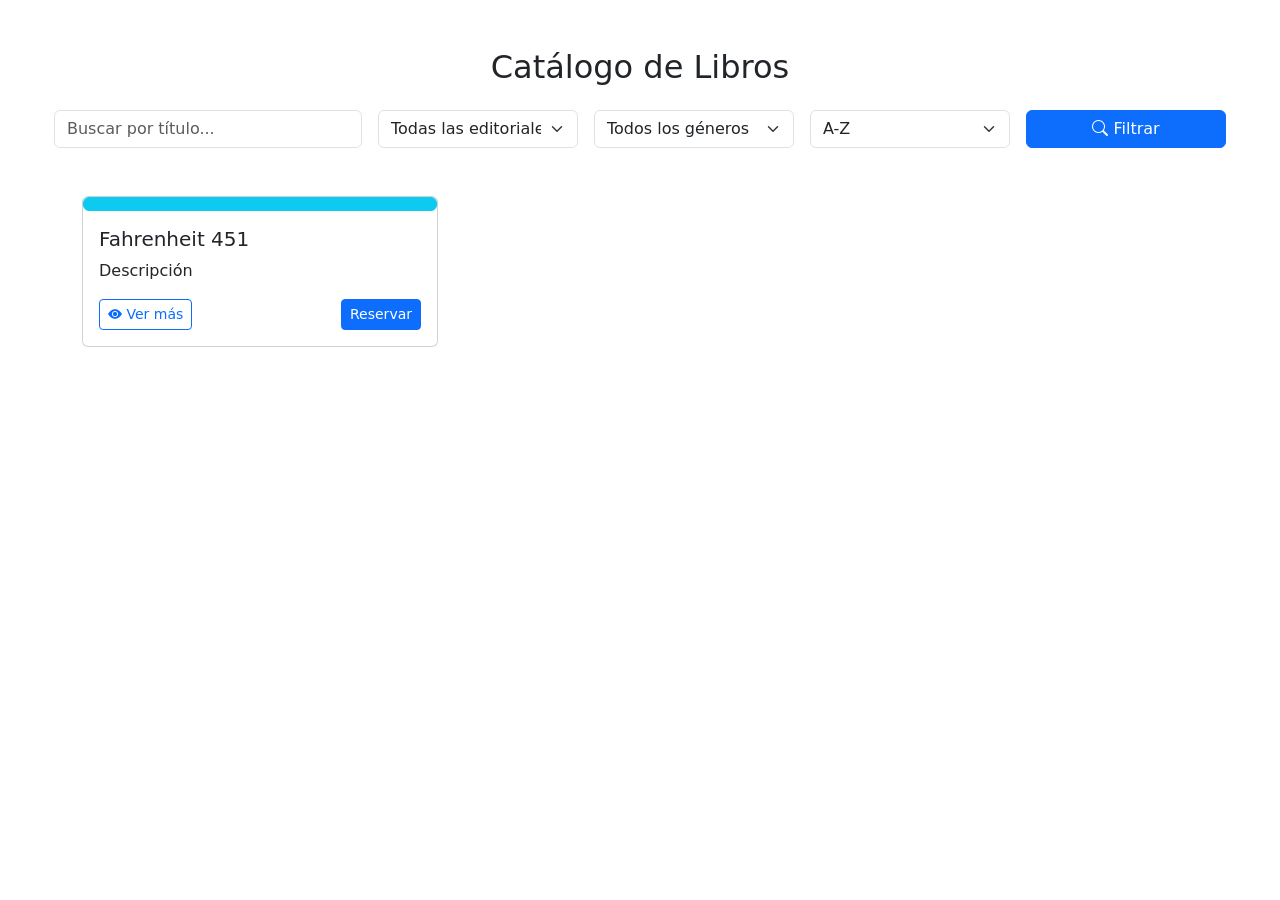
<file: Reserva-libros-back/src/main/resources/templates/catalogo.html>
<!DOCTYPE html>
<html xmlns:th="http://www.thymeleaf.org">

<head>
    <meta charset="UTF-8">
    <meta name="viewport" content="width=device-width, initial-scale=1.0">
    <title>Pagina Principal</title>
    <link href="https://cdn.jsdelivr.net/npm/bootstrap@5.3.5/dist/css/bootstrap.min.css" rel="stylesheet"
        integrity="sha384-SgOJa3DmI69IUzQ2PVdRZhwQ+dy64/BUtbMJw1MZ8t5HZApcHrRKUc4W0kG879m7" crossorigin="anonymous">
    <link href="https://cdn.jsdelivr.net/npm/bootstrap-icons@1.10.5/font/bootstrap-icons.css" rel="stylesheet">
    <link rel="stylesheet" th:href="@{/css/fragments.css}">
    <link rel="stylesheet" th:href="@{/css/catalogo.css}">
</head>

<body>
    <!-- Incluir el encabezado -->
    <div th:insert="~{fragments :: header}"></div>

    <div class="container mt-5 text-center">
        <h2 class="mb-4">Catálogo de Libros</h2>
    </div>

    <form class="row g-3 justify-content-center" method="get" th:action="@{/catalogo}">
        <div class="col-md-3">
            <input type="text" name="titulo" class="form-control" placeholder="Buscar por título..."
                th:value="${titulo}">
        </div>
        <div class="col-md-2">
            <select class="form-select" name="editorial">
                <option value="">Todas las editoriales</option>
                <option th:each="ed : ${editoriales}" th:value="${ed}" th:text="${ed}" th:selected="${ed == editorial}">
                </option>
            </select>
        </div>
        <div class="col-md-2">
            <select class="form-select" name="genero">
                <option value="">Todos los géneros</option>
                <option th:each="gen : ${generos}" th:value="${gen}" th:text="${gen}" th:selected="${gen == genero}">
                </option>
            </select>
        </div>
        <div class="col-md-2">
            <select class="form-select" name="orden">
                <option value="asc" th:selected="${orden == 'asc'}">A-Z</option>
                <option value="desc" th:selected="${orden == 'desc'}">Z-A</option>
            </select>
        </div>
        <div class="col-md-2">
            <button type="submit" class="btn btn-primary w-100"><i class="bi bi-search"></i> Filtrar</button>
        </div>
    </form>

    <div class="container my-5">
        <div class="row row-cols-1 row-cols-md-3 g-4">

            <!-- Libros -->
            <div class="col" th:each="libro, iterStat : ${libros}">
                <div class="card h-100">
                    <img th:src="${libro.imagenUrl}" class="card-img-top libro-img" th:alt="${libro.titulo}">
                    <span class="btn btn-info" th:text="${libro.genero}"></span>
                    <div class="card-body d-flex flex-column">
                        <h5 class="card-title" th:text="${libro.titulo}">Fahrenheit 451</h5>
                        <p class="card-text">
                            <span th:text="${libro.descripcion}">Descripción</span>
                        </p>
                        <div class="mt-auto d-flex justify-content-between">
                            <button class="btn btn-outline-primary btn-sm" data-bs-toggle="modal"
                                th:attr="data-bs-target='#modalLibro' + ${iterStat.index}"><i
                                    class="bi bi-eye-fill"></i> Ver más</button>
                            <a th:href="@{/detalle/{slug}(slug=${libro.slug})}" class="btn btn-primary btn-sm">
                                Reservar</a>
                        </div>
                    </div>
                </div>
            </div>

            <!-- Modales-->
            <div th:each="libro, iterStat : ${libros}">
                <div class="modal fade" th:id="'modalLibro' + ${iterStat.index}" tabindex="-1"
                    aria-labelledby="modalLabel6" aria-hidden="true">
                    <div class="modal-dialog modal-dialog-scrollable">
                        <div class="modal-content">
                            <div class="modal-header">
                                <h5 class="modal-title" id="modalLabel6" th:text="'Detalles de ' + ${libro.titulo}">
                                    Detalles de "Fahrenheit 451"</h5>
                                <button type="button" class="btn-close" data-bs-dismiss="modal"
                                    aria-label="Cerrar"></button>
                            </div>
                            <div class="modal-body">
                                <div class="row">
                                    <div class="col-md-6">
                                        <img th:src="${libro.imagenUrl}" class="card-img-top libro-img"
                                            th:alt="${libro.titulo}">
                                    </div>
                                    <div class="col-md-6">
                                        <h5 th:text="${libro.titulo}">Fahrenheit 451</h5>
                                        <p><strong>Autor:</strong> <span th:text="${libro.autor}">Autor</span></p>
                                        <p><strong>Editorial:</strong> <span
                                                th:text="${libro.editorial}">Editorial</span></p>
                                        <p><strong>Descripción:</strong></p>
                                        <p th:text="${libro.descripcion}">Una distopía en la que los libros están
                                            prohibidos y los "bomberos" se encargan
                                            de quemarlos. El protagonista, Montag, comienza a cuestionar esta realidad.
                                        </p>
                                    </div>
                                </div>
                            </div>
                            <div class="modal-footer">
                                <button type="button" class="btn btn-secondary" data-bs-dismiss="modal">Cerrar</button>
                                <a th:href="@{/detalle/{slug}(slug=${libro.slug})}" class="btn btn-primary btn-sm">
                                    Reservar</a>
                            </div>
                        </div>
                    </div>
                </div>
            </div>
        </div>
    </div>

    <!-- Incluir el pie de página -->
    <div th:insert="~{fragments :: footer}"></div>
    <script src="https://cdn.jsdelivr.net/npm/bootstrap@5.3.5/dist/js/bootstrap.bundle.min.js"
        integrity="sha384-k6d4wzSIapyDyv1kpU366/PK5hCdSbCRGRCMv+eplOQJWyd1fbcAu9OCUj5zNLiq"
        crossorigin="anonymous"></script>

</body>

</html>
</file>
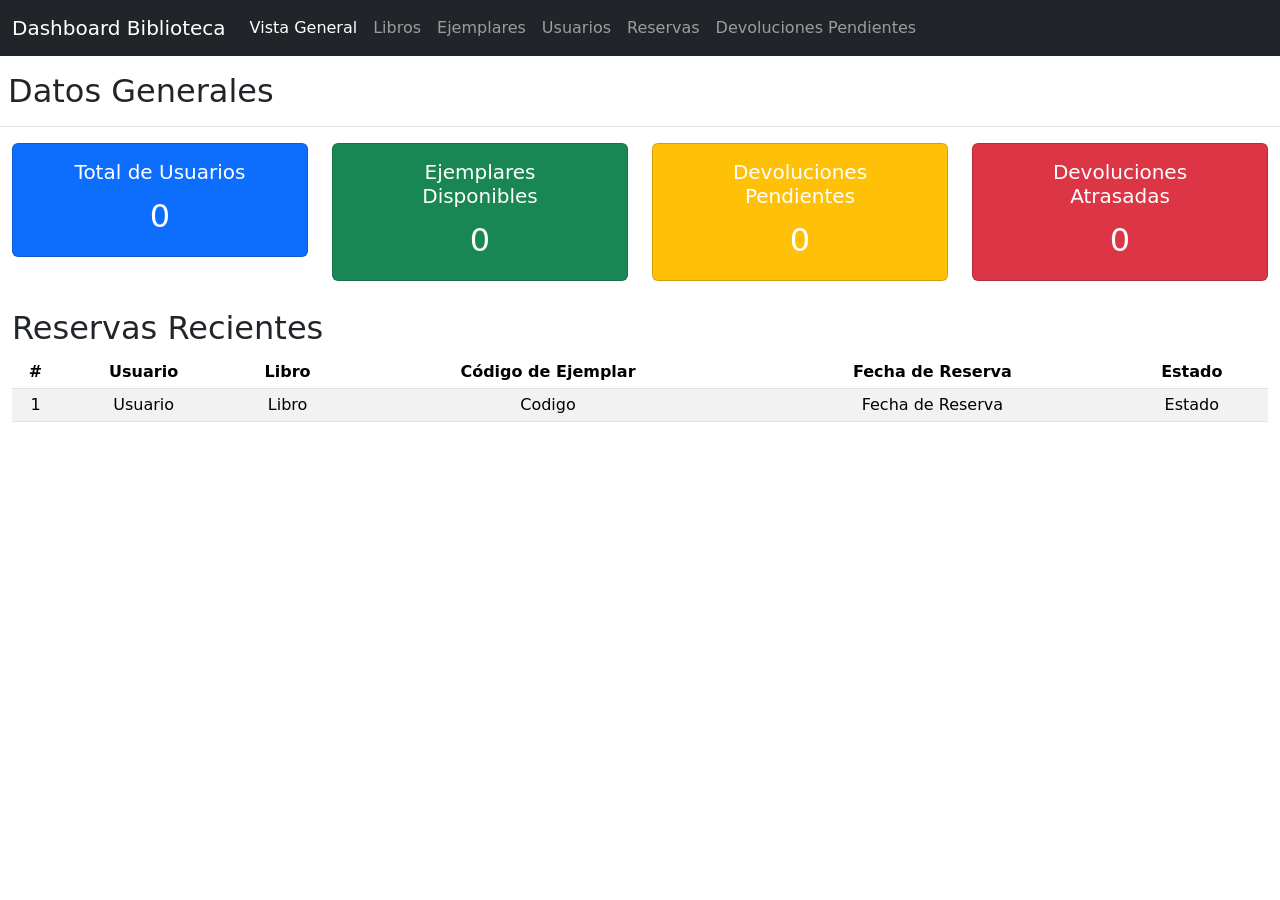
<file: Reserva-libros-back/src/main/resources/templates/dashboard.html>
<!doctype html>
<html lang="en" xmlns:th="http://www.thymeleaf.org">

<head>
    <meta charset="utf-8">
    <meta name="viewport" content="width=device-width, initial-scale=1">
    <title>Dashboard</title>
    <link href="https://cdn.jsdelivr.net/npm/bootstrap@5.3.5/dist/css/bootstrap.min.css" rel="stylesheet"
        integrity="sha384-SgOJa3DmI69IUzQ2PVdRZhwQ+dy64/BUtbMJw1MZ8t5HZApcHrRKUc4W0kG879m7" crossorigin="anonymous">
</head>

<body>
    <nav class="navbar navbar-expand-lg navbar-dark bg-dark mb-2">
        <div class="container-fluid">
            <a class="navbar-brand" th:href="@{/dashboard}">Dashboard Biblioteca</a>
            <button class="navbar-toggler" type="button" data-bs-toggle="collapse" data-bs-target="#navbarNav"
                aria-controls="navbarNav" aria-expanded="false" aria-label="Toggle navigation">
                <span class="navbar-toggler-icon"></span>
            </button>
            <div class="collapse navbar-collapse" id="navbarNav">
                <ul class="navbar-nav">
                    <li class="nav-item">
                        <a class="nav-link active" aria-current="page" th:href="@{/dashboard}">Vista General</a>
                    </li>
                    <li class="nav-item">
                        <a class="nav-link" th:href="@{/dashboard/libros}">Libros</a>
                    </li>
                    <li class="nav-item">
                        <a class="nav-link" th:href="@{/dashboard/ejemplares}">Ejemplares</a>
                    </li>
                    <li class="nav-item">
                        <a class="nav-link" th:href="@{/dashboard/usuarios}">Usuarios</a>
                    </li>
                    <li class="nav-item">
                        <a class="nav-link" th:href="@{/dashboard/reservas}">Reservas</a>
                    </li>
                    <li class="nav-item">
                        <a class="nav-link" th:href="@{/dashboard/pendientes}">Devoluciones Pendientes</a>
                    </li>
                </ul>
            </div>
        </div>
    </nav>
    <div class="container-fluid mt-1 mb-1">
        <div class="row">
            <div
                class="d-flex justify-content-between flex-wrap flex-md-nowrap align-items-center p-2 pb-2 mb-3 border-bottom">
                <h1 class="h2">Datos Generales</h1>
            </div>
            <div class="col-lg-3 col-md-6">
                <div class="card text-white bg-primary mb-4 d-flex justify-content-center align-items-center">
                    <div class="card-body w-75">
                        <h5 class="card-title text-center">Total de Usuarios</h5>
                        <p class="card-text fs-2 text-center"th:text="${usuarios.size()}">0</p>
                    </div>
                </div>
            </div>
            <div class="col-lg-3 col-md-6">
                <div class="card text-white bg-success mb-4 d-flex justify-content-center align-items-center">
                    <div class="card-body w-75">
                        <h5 class="card-title text-center">Ejemplares Disponibles</h5>
                        <p class="card-text fs-2 text-center" th:text="${ejemplaresDisponibles.size()}">0</p>
                    </div>
                </div>
            </div>
            <div class="col-lg-3 col-md-6">
                <div class="card text-white bg-warning mb-4 d-flex justify-content-center align-items-center">
                    <div class="card-body w-75">
                        <h5 class="card-title text-center">Devoluciones Pendientes</h5>
                        <p class="card-text fs-2 text-center" th:text="${reservasPendientes.size()}">0</p>
                    </div>
                </div>
            </div>
            <div class="col-lg-3 col-md-6">
                <div class="card text-white bg-danger mb-4 d-flex justify-content-center align-items-center">
                    <div class="card-body w-75">
                        <h5 class="card-title text-center">Devoluciones Atrasadas</h5>
                        <p class="card-text fs-2 text-center" th:text="${reservasRetrasadas.size()}">0</p>
                    </div>
                </div>
            </div>
        </div>
    </div>
    <div class="container-fluid mt-1 mb-1">
        <h2>Reservas Recientes</h2>
        <div class="table-responsive">
            <table class="table table-striped table-sm">
                <thead>
                    <tr>
                        <th class="text-center">#</th>
                        <th class="text-center">Usuario</th>
                        <th class="text-center">Libro</th>
                        <th class="text-center">Código de Ejemplar</th>
                        <th class="text-center">Fecha de Reserva</th>
                        <th class="text-center">Estado</th>
                    </tr>
                </thead>
                <tbody>
                    <tr th:each="reserva,iterStat : ${reservas}">
                        <td class="text-center" th:text="${iterStat.index+1}">1</td>
                        <td class="text-center" th:text="${reserva.user.username}">Usuario</td>
                        <td class="text-center" th:text="${reserva.ejemplar.libro.titulo}">Libro</td>
                        <td class="text-center" th:text="${reserva.ejemplar.codigoEjemplar}">Codigo</td>
                        <td class="text-center" th:text="${#temporals.format(reserva.fechaReserva, 'dd/MM/yyyy')}">Fecha de Reserva</td>
                        <td class="text-center" th:text="${reserva.estado}">Estado</td>
                    </tr>
                </tbody>
            </table>
        </div>
    </div>
    <script src="https://cdn.jsdelivr.net/npm/bootstrap@5.3.5/dist/js/bootstrap.bundle.min.js"
        integrity="sha384-k6d4wzSIapyDyv1kpU366/PK5hCdSbCRGRCMv+eplOQJWyd1fbcAu9OCUj5zNLiq"
        crossorigin="anonymous"></script>
</body>

</html>
</file>
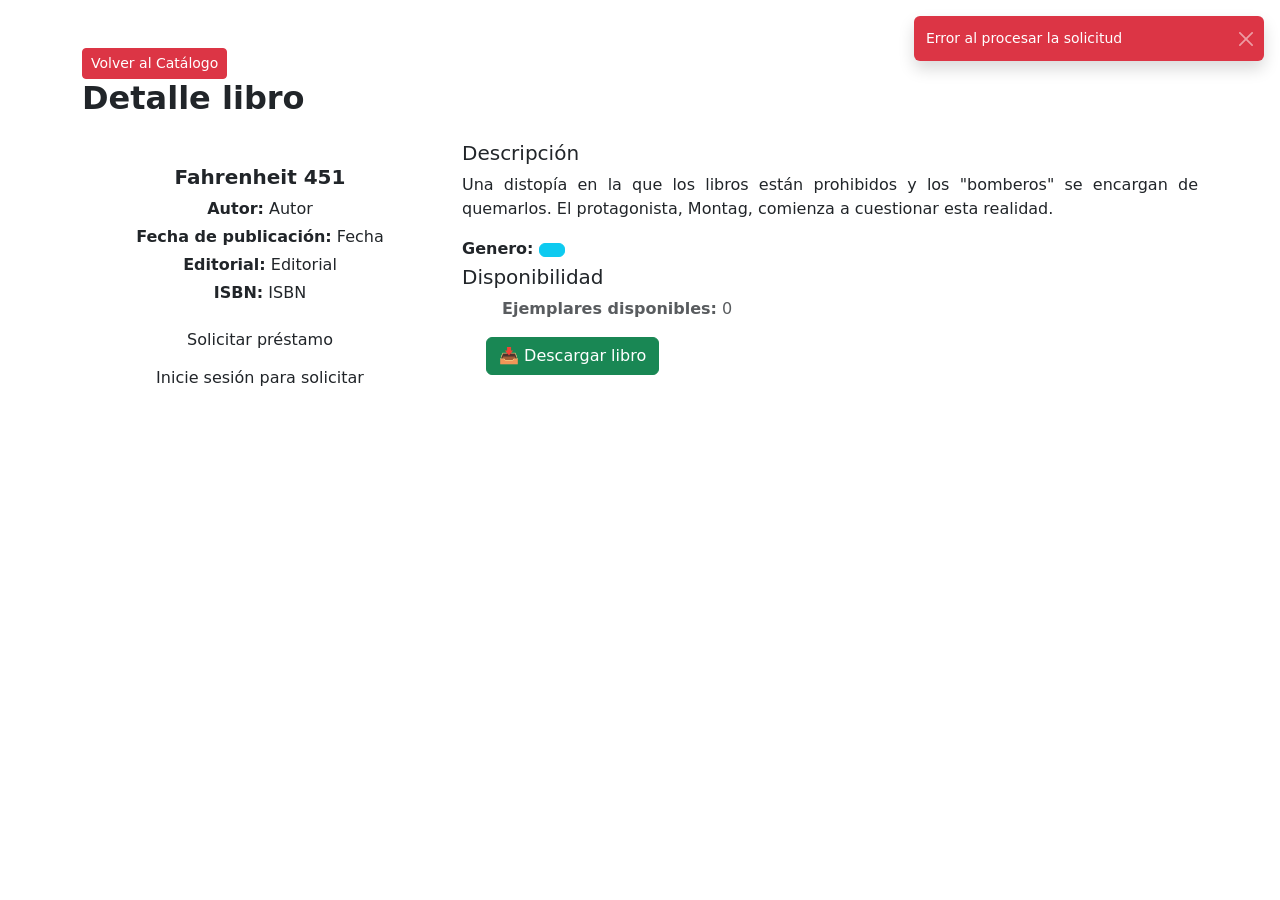
<file: Reserva-libros-back/src/main/resources/templates/detalle.html>
<!DOCTYPE html>
<html xmlns:th="http://www.thymeleaf.org">

<head>
  <meta charset="UTF-8">
  <meta name="viewport" content="width=device-width, initial-scale=1.0">
  <title>Detalle Libro</title>
  <link href="https://cdn.jsdelivr.net/npm/bootstrap@5.3.5/dist/css/bootstrap.min.css" rel="stylesheet"
    integrity="sha384-SgOJa3DmI69IUzQ2PVdRZhwQ+dy64/BUtbMJw1MZ8t5HZApcHrRKUc4W0kG879m7" crossorigin="anonymous">
  <link href="https://cdn.jsdelivr.net/npm/bootstrap-icons@1.10.5/font/bootstrap-icons.css" rel="stylesheet">
  <link rel="stylesheet" th:href="@{/css/fragments.css}">
  <link rel="stylesheet" th:href="@{/css/detalle.css}">
</head>

<body>
  <!-- Incluir el encabezado -->
  <div th:insert="~{fragments :: header}"></div>
  <!--Cuerpo-->

  <div class="container my-5">
    <a th:href=@{/catalogo} class="btn btn-danger btn-sm">
      Volver al Catálogo
    </a>
    <h2 class="mb-4 fw-bold">Detalle libro</h2>

    <div class="book-detail">
      <div class="row">
        <!-- Columna de imagen y datos -->
        <div class="col-md-4 text-center mb-4 mb-md-0">
          <img th:src="${libro.imagenUrl}" th:alt="${libro.titulo}" class="book-image mb-3">
          <h5 class="fw-bold" th:text="${libro.titulo}">Fahrenheit 451</h5>
          <p class="mb-1"><strong>Autor:</strong> <span th:text="${libro.autor}">Autor</span></p>
          <p class="mb-1"><strong>Fecha de publicación:</strong> <span th:text="${libro.fechaPublicacion}">Fecha</span>
          </p>
          <p class="mb-1"><strong>Editorial:</strong> <span th:text="${libro.editorial}">Editorial</span></p>
          <p class="mb-3"><strong>ISBN:</strong> <span th:text="${libro.isbn}">ISBN</span></p>
          <a th:href="@{/prestamo/{slug}(slug=${libro.slug})}" class="btn btn-purple w-100"
            sec:authorize="isAuthenticated()">Solicitar
            préstamo</a>
          <button type="button" class="btn btn-purple w-100" data-bs-toggle="modal" data-bs-target="#staticBackdrop"
            sec:authorize="isAnonymous()">
            Inicie sesión para solicitar
          </button>
          <!-- Modal de Inicio de Sesión -->
          <div class="modal fade" id="staticBackdrop" data-bs-backdrop="static" data-bs-keyboard="false" tabindex="-1"
            aria-labelledby="staticBackdropLabel" aria-hidden="true">
            <div class="modal-dialog">
              <div class="modal-content">
                <div class="modal-header">
                  <h1 class="modal-title fs-5" id="staticBackdropLabel">Iniciar sesión</h1>
                  <button type="button" class="btn-close" data-bs-dismiss="modal" aria-label="Cerrar"></button>
                </div>
                <div class="modal-body">
                  <!-- Alerta de error de login -->
                  <div th:if="${param.error}" class="alert alert-danger" role="alert">
                    Usuario o contraseña incorrectos.
                  </div>
                  <!-- Alerta de logout exitoso -->
                  <div th:if="${param.logout}" class="alert alert-success" role="alert">
                    Has cerrado sesión correctamente.
                  </div>
                  <!-- Formulario de login -->
                  <form th:action="@{/login}" method="post">
                    <div class="mb-3">
                      <label for="username" class="form-label">Correo electrónico</label>
                      <input type="email" class="form-control" id="username" name="username"
                        placeholder="usuario@correo.com" required>
                    </div>
                    <div class="mb-3">
                      <label for="password" class="form-label">Contraseña</label>
                      <input type="password" class="form-control" id="password" name="password"
                        placeholder="Ingrese su contraseña" required>
                    </div>
                    <div class="text-end">
                      <button type="submit" class="btn btn-primary">Ingresar</button>
                    </div>
                  </form>
                </div>
                <div class="modal-footer">
                  <a class="btn btn-secondary" th:href="@{/registrar}">Registrar</a>
                </div>
              </div>
            </div>
          </div>
        </div>

        <!-- Columna de descripción y disponibilidad -->
        <div class="col-md-8">
          <h5 class="section-title">Descripción</h5>
          <p th:text="${libro.descripcion}" style="text-align: justify;">
            Una distopía en la que los libros están prohibidos y los "bomberos" se encargan
            de quemarlos. El protagonista, Montag, comienza a cuestionar esta realidad.
          </p>
          <p class="mb-1"><strong>Genero:</strong> <span class="btn btn-info" th:text="${libro.genero}"></span></p>
          <h5 class="section-title">Disponibilidad</h5>
          <div class="form-check mb-2">
            <div class="text-muted ms-3">
              <strong>Ejemplares disponibles:</strong> <span th:text="${ejemplares.size()}">0</span>
            </div>
            <div class="mt-3">
              <a href="ruta-del-libro.pdf" class="btn btn-success" download>
                📥 Descargar libro
              </a>
            </div>
          </div>
        </div>
      </div>
    </div>
  </div>
  <div th:if="${toastError}" class="toast-container position-fixed top-0 end-0 p-3" style="z-index: 1050;">
    <div class="toast align-items-center text-bg-danger border-0 show" role="alert" aria-live="assertive"
      aria-atomic="true">
      <div class="d-flex">
        <div class="toast-body">
          <span th:text="${toastError}">Error al procesar la solicitud</span>
        </div>
        <button type="button" class="btn-close btn-close-white me-2 m-auto" data-bs-dismiss="toast"
          aria-label="Close"></button>
      </div>
    </div>
  </div>


  <!-- Incluir el pie de página -->
  <div th:insert="~{fragments :: footer}"></div>
  <script>
    window.addEventListener('DOMContentLoaded', () => {
      const toastEl = document.querySelector('.toast');
      if (toastEl) {
        const toast = new bootstrap.Toast(toastEl);
        toast.show();
      }
    });
  </script>

  <script src="https://cdn.jsdelivr.net/npm/bootstrap@5.3.5/dist/js/bootstrap.bundle.min.js"
    integrity="sha384-k6d4wzSIapyDyv1kpU366/PK5hCdSbCRGRCMv+eplOQJWyd1fbcAu9OCUj5zNLiq"
    crossorigin="anonymous"></script>
</body>

</html>
</file>
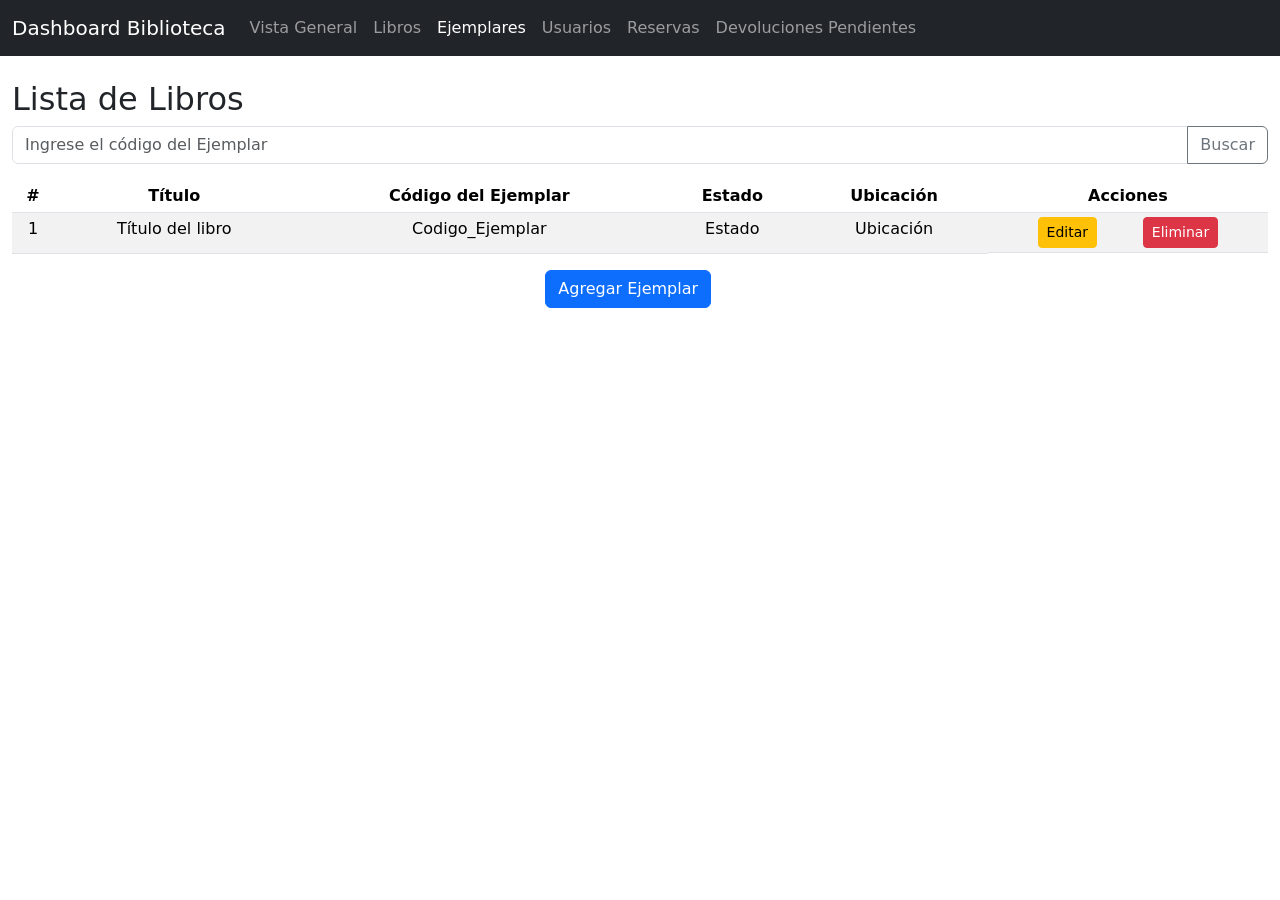
<file: Reserva-libros-back/src/main/resources/templates/ejemplares.html>
<!doctype html>
<html lang="en" xmlns:th="http://www.thymeleaf.org">

<head>
    <meta charset="utf-8">
    <meta name="viewport" content="width=device-width, initial-scale=1">
    <title>Dashboard Ejemplares</title>
    <link href="https://cdn.jsdelivr.net/npm/bootstrap@5.3.5/dist/css/bootstrap.min.css" rel="stylesheet"
        integrity="sha384-SgOJa3DmI69IUzQ2PVdRZhwQ+dy64/BUtbMJw1MZ8t5HZApcHrRKUc4W0kG879m7" crossorigin="anonymous">
</head>

<body>
    <nav class="navbar navbar-expand-lg navbar-dark bg-dark mb-2">
        <div class="container-fluid">
            <a class="navbar-brand" th:href="@{/dashboard}">Dashboard Biblioteca</a>
            <button class="navbar-toggler" type="button" data-bs-toggle="collapse" data-bs-target="#navbarNav"
                aria-controls="navbarNav" aria-expanded="false" aria-label="Toggle navigation">
                <span class="navbar-toggler-icon"></span>
            </button>
            <div class="collapse navbar-collapse" id="navbarNav">
                <ul class="navbar-nav">
                    <li class="nav-item">
                        <a class="nav-link" aria-current="page" th:href="@{/dashboard}">Vista General</a>
                    </li>
                    <li class="nav-item">
                        <a class="nav-link" th:href="@{/dashboard/libros}">Libros</a>
                    </li>
                    <li class="nav-item">
                        <a class="nav-link active" th:href="@{/dashboard/ejemplares}">Ejemplares</a>
                    </li>
                    <li class="nav-item">
                        <a class="nav-link" th:href="@{/dashboard/usuarios}">Usuarios</a>
                    </li>
                    <li class="nav-item">
                        <a class="nav-link" th:href="@{/dashboard/reservas}">Reservas</a>
                    </li>
                    <li class="nav-item">
                        <a class="nav-link" th:href="@{/dashboard/pendientes}">Devoluciones Pendientes</a>
                    </li>
                </ul>
            </div>
        </div>
    </nav>
    <div class="container-fluid">
        <div class="row mt-4">
            <h2>Lista de Libros</h2>
            <!-- Formulario de Búsqueda -->
            <form th:action="@{/}" method="GET" class="mb-3">
                <div class="input-group">
                    <input type="text" class="form-control" name="codigoEjemplar"
                        placeholder="Ingrese el código del Ejemplar">
                    <button class="btn btn-outline-secondary" type="submit">Buscar</button>
                </div>
            </form>

            <div class="table-responsive">
                <table class="table table-striped table-sm">
                    <thead>
                        <tr>
                            <th class="text-center">#</th>
                            <th class="text-center">Título</th>
                            <th class="text-center">Código del Ejemplar</th>
                            <th class="text-center">Estado</th>
                            <th class="text-center">Ubicación</th>
                            <th class="text-center">Acciones</th>
                        </tr>
                    </thead>
                    <tbody>
                        <tr th:each="ejemplar,iterStat : ${ejemplares}">
                            <td class="text-center" th:text="${iterStat.index+1}">1</td>
                            <td class="text-center" th:text="${ejemplar.libro.titulo}">Título del libro</td>
                            <td class="text-center" th:text="${ejemplar.codigoEjemplar}">Codigo_Ejemplar</td>
                            <td class="text-center" th:text="${ejemplar.estado}">Estado</td>
                            <td class="text-center" th:text="${ejemplar.ubicacion}">Ubicación</td>
                            <td class="d-flex justify-content-evenly">
                                <button class="btn btn-warning btn-sm" data-bs-toggle="modal"
                                    th:attr="data-bs-target='#modalEditar__' + ${ejemplar.id}">Editar</button>
                                <a th:href="@{/dashboard/ejemplares/eliminar/{id}(id=${ejemplar.id})}"
                                    class="btn btn-danger btn-sm"
                                    onclick="return confirm('¿Está seguro de que desea eliminar este ejemplar?');">Eliminar</a>
                            </td>
                        </tr>
                    </tbody>
                </table>
            </div>
        </div>
        <div class="row d-flex justify-content-center">
            <div class="col-2">
                <button type="button" class="btn btn-primary" data-bs-toggle="modal" data-bs-target="#agregarEjemplar">
                    Agregar Ejemplar
                </button>
            </div>
        </div>
    </div>
    <!--Modal Agregar-->
    <div class="modal fade" id="agregarEjemplar" tabindex="-1" aria-labelledby="exampleModalLabel" aria-hidden="true">
        <div class="modal-dialog">
            <div class="modal-content">
                <div class="modal-header">
                    <h1 class="modal-title fs-5" id="exampleModalLabel">Agregar Ejemplar</h1>
                    <button type="button" class="btn-close" data-bs-dismiss="modal" aria-label="Close"></button>
                </div>
                <div class="modal-body">
                    <div id="errorMessages" class="alert alert-danger d-none"></div>
                    <!-- Formulario para Agregar Ejemplar -->
                    <form th:action="@{/dashboard/ejemplares/guardar}" method="post" th:object="${ejemplar}"
                        id="formularioLibro">
                        <input type="hidden" th:if="${ejemplar.id}" th:field="*{id}">
                        <div class="row g-3">
                            <div class="col-12">
                                <label for="inputTitulo" class="form-label">Título del libro</label>
                                <select class="form-select" th:field="*{libro}" id="estado" required>
                                    <option th:each="libro : ${libros}" th:value="${libro.id}"
                                        th:text="${libro.titulo + ' - ' + libro.editorial}"></option>
                                </select>
                            </div>
                            <div class="col-md-6">
                                <label for="inputCodigo" class="form-label">Código del Ejemplar</label>
                                <input type="text" class="form-control" id="inputCodigo" placeholder="Código"
                                    th:field="*{codigoEjemplar}">
                            </div>
                            <div class="col-md-6">
                                <label for="inputUbicacion" class="form-label">Ubicación</label>
                                <input type="text" class="form-control" id="inputUbicacion" placeholder="ubicacion"
                                    th:field="*{ubicacion}">
                            </div>
                        </div>
                        <div class="modal-footer">
                            <button type="button" class="btn btn-secondary" data-bs-dismiss="modal">Cerrar</button>
                            <button type="submit" class="btn btn-primary">Guardar</button>
                        </div>
                    </form>
                </div>
            </div>
        </div>
    </div>
    <!-- Modal Editar -->
    <div th:each="ejemplar : ${ejemplares}" th:id="'modalEditar__' + ${ejemplar.id}" class="modal fade" tabindex="-1"
        aria-hidden="true">
        <div class="modal-dialog">
            <form th:action="@{/dashboard/ejemplares/editar}" method="post" class="modal-content">
                <div class="modal-header">
                    <h5 class="modal-title">Editar Ejemplar de "<span th:text="${ejemplar.libro.titulo}"></span>"</h5>
                </div>
                <div class="modal-body">
                    <input type="hidden" name="id" th:value="${ejemplar.id}">
                    <input type="hidden" name="libro.id" th:value="${ejemplar.libro.id}">

                    <div class="row g-3">
                        <div class="col-12">
                            <label for="inputCodigo" class="form-label">Código del Ejemplar</label>
                            <input type="text" class="form-control" id="inputCodigo" name="codigoEjemplar"
                                th:value="${ejemplar.codigoEjemplar}" required>
                        </div>
                        <div class="col-md-6">
                            <label for="inputEstado" class="form-label">Estado</label>
                            <select class="form-select" id="inputEstado" name="estado">
                                <option th:each="estado : ${estados}" th:value="${estado}"
                                    th:text="${estado}" th:selected="${estado} == ${ejemplar.estado}">
                                </option>
                            </select>
                        </div>
                        <div class="col-md-6">
                            <label for="inputUbicacion" class="form-label">Ubicación</label>
                            <input type="text" class="form-control" id="inputUbicacion" name="ubicacion"
                                th:value="${ejemplar.ubicacion}" required>
                        </div>
                    </div>
                </div>

                <div class="modal-footer">
                    <button type="submit" class="btn btn-primary">Actualizar</button>
                    <button type="button" class="btn btn-secondary" data-bs-dismiss="modal">Cancelar</button>
                </div>
            </form>

        </div>
    </div>


    <script src="https://cdn.jsdelivr.net/npm/bootstrap@5.3.5/dist/js/bootstrap.bundle.min.js"
        integrity="sha384-k6d4wzSIapyDyv1kpU366/PK5hCdSbCRGRCMv+eplOQJWyd1fbcAu9OCUj5zNLiq"
        crossorigin="anonymous"></script>
</body>

</html>
</file>
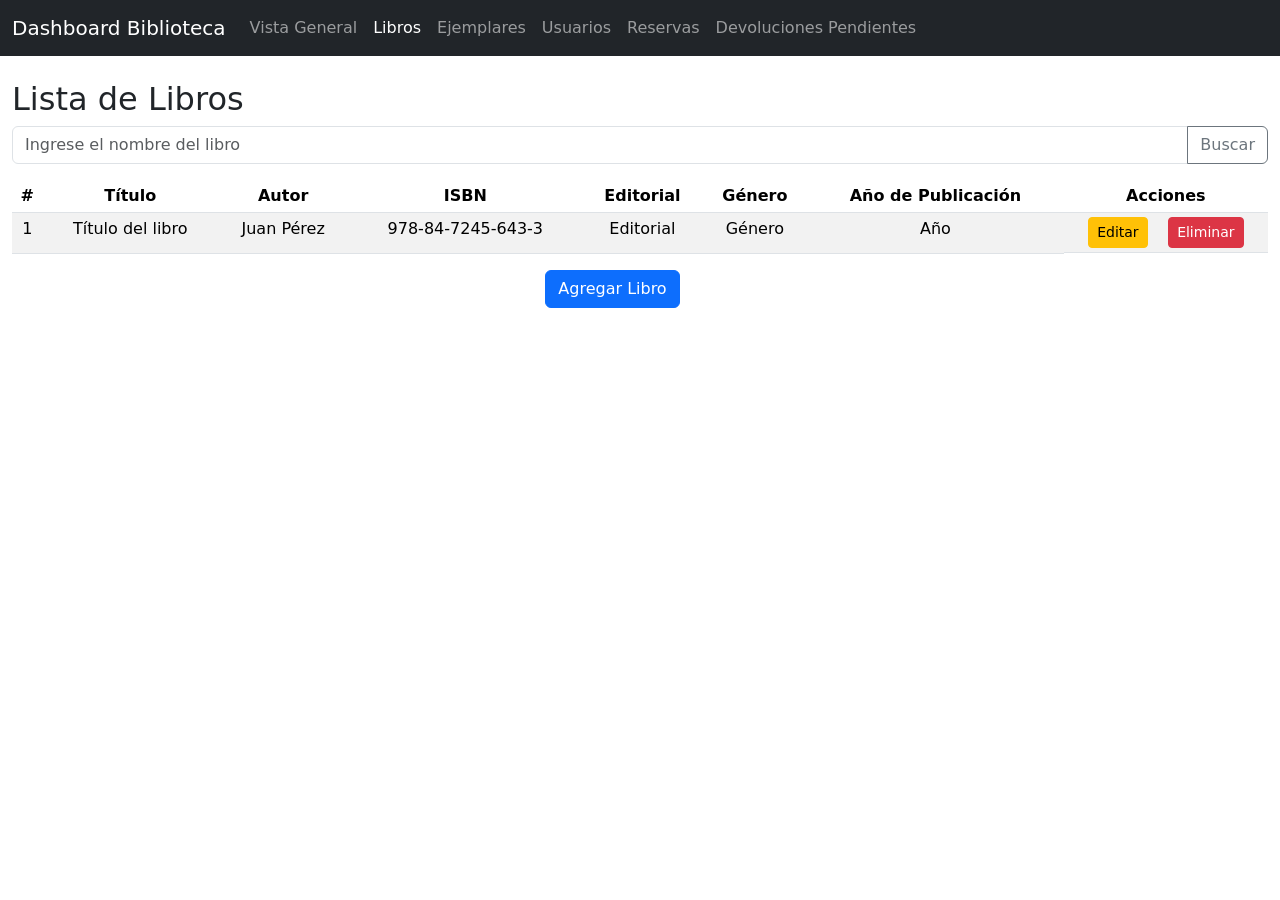
<file: Reserva-libros-back/src/main/resources/templates/libros.html>
<!doctype html>
<html lang="en" xmlns:th="http://www.thymeleaf.org">

<head>
    <meta charset="utf-8">
    <meta name="viewport" content="width=device-width, initial-scale=1">
    <title>Dashboard Libros</title>
    <link href="https://cdn.jsdelivr.net/npm/bootstrap@5.3.5/dist/css/bootstrap.min.css" rel="stylesheet"
        integrity="sha384-SgOJa3DmI69IUzQ2PVdRZhwQ+dy64/BUtbMJw1MZ8t5HZApcHrRKUc4W0kG879m7" crossorigin="anonymous">
</head>

<body>
    <nav class="navbar navbar-expand-lg navbar-dark bg-dark mb-2">
        <div class="container-fluid">
            <a class="navbar-brand" th:href="@{/dashboard}">Dashboard Biblioteca</a>
            <button class="navbar-toggler" type="button" data-bs-toggle="collapse" data-bs-target="#navbarNav"
                aria-controls="navbarNav" aria-expanded="false" aria-label="Toggle navigation">
                <span class="navbar-toggler-icon"></span>
            </button>
            <div class="collapse navbar-collapse" id="navbarNav">
                <ul class="navbar-nav">
                    <li class="nav-item">
                        <a class="nav-link" aria-current="page" th:href="@{/dashboard}">Vista General</a>
                    </li>
                    <li class="nav-item">
                        <a class="nav-link active" th:href="@{/dashboard/libros}">Libros</a>
                    </li>
                    <li class="nav-item">
                        <a class="nav-link" th:href="@{/dashboard/ejemplares}">Ejemplares</a>
                    </li>
                    <li class="nav-item">
                        <a class="nav-link" th:href="@{/dashboard/usuarios}">Usuarios</a>
                    </li>
                    <li class="nav-item">
                        <a class="nav-link" th:href="@{/dashboard/reservas}">Reservas</a>
                    </li>
                    <li class="nav-item">
                        <a class="nav-link" th:href="@{/dashboard/pendientes}">Devoluciones Pendientes</a>
                    </li>
                </ul>
            </div>
        </div>
    </nav>
    <div class="container-fluid">
        <div class="row mt-4">
            <h2>Lista de Libros</h2>
            <!-- Formulario de Búsqueda -->
            <form th:action="@{/}" method="GET" class="mb-3">
                <div class="input-group">
                    <input type="text" class="form-control" name="nombreLibro"
                        placeholder="Ingrese el nombre del libro">
                    <button class="btn btn-outline-secondary" type="submit">Buscar</button>
                </div>
            </form>

            <div class="table-responsive">
                <table class="table table-striped table-sm">
                    <thead>
                        <tr>
                            <th class="text-center">#</th>
                            <th class="text-center">Título</th>
                            <th class="text-center">Autor</th>
                            <th class="text-center">ISBN</th>
                            <th class="text-center">Editorial</th>
                            <th class="text-center">Género</th>
                            <th class="text-center">Año de Publicación</th>
                            <th class="text-center">Acciones</th>
                        </tr>
                    </thead>
                    <tbody>
                        <tr th:each="libro,iterStat : ${libros}">
                            <td class="text-center" th:text="${iterStat.index+1}">1</td>
                            <td class="text-center" th:text="${libro.titulo}">Título del libro</td>
                            <td class="text-center" th:text="${libro.autor}">Juan Pérez</td>
                            <td class="text-center" th:text="${libro.isbn}">978-84-7245-643-3</td>
                            <td class="text-center" th:text="${libro.editorial}">Editorial</td>
                            <td class="text-center" th:text="${libro.genero}">Género</td>
                            <td class="text-center" th:text="${libro.fechaPublicacion}">Año</td>
                            <td class="d-flex justify-content-evenly">
                                <button class="btn btn-warning btn-sm" data-bs-toggle="modal"
                                    th:attr="data-bs-target='#modalEditar__' + ${libro.id}">Editar</button>
                                <a th:href="@{/dashboard/libros/eliminar/{id}(id=${libro.id})}"
                                    class="btn btn-danger btn-sm"
                                    onclick="return confirm('¿Está seguro de que desea eliminar este libro?');">Eliminar</a>
                            </td>
                        </tr>
                    </tbody>
                </table>
            </div>
        </div>
        <div class="row d-flex justify-content-center">
            <div class="col-2">
                <button type="button" class="btn btn-primary" data-bs-toggle="modal" data-bs-target="#agregarLibro">
                    Agregar Libro
                </button>
            </div>
        </div>
    </div>
    <!--Modal Agregar-->
    <div class="modal fade" id="agregarLibro" tabindex="-1" aria-labelledby="exampleModalLabel" aria-hidden="true">
        <div class="modal-dialog">
            <div class="modal-content">
                <div class="modal-header">
                    <h1 class="modal-title fs-5" id="exampleModalLabel">Agregar Libro</h1>
                    <button type="button" class="btn-close" data-bs-dismiss="modal" aria-label="Close"></button>
                </div>
                <div class="modal-body">
                    <div id="errorMessages" class="alert alert-danger d-none"></div>
                    <!-- Formulario para Agregar Libro -->
                    <form th:action="@{/dashboard/libros/guardar}" method="post" th:object="${libro}"
                        id="formularioLibro">
                        <input type="hidden" th:if="${libro.id}" th:field="*{id}">
                        <div class="row g-3">
                            <div class="col-12">
                                <label for="inputTitulo" class="form-label">Título del libro</label>
                                <input type="text" class="form-control" id="inputTitulo" placeholder="Título"
                                    th:field="*{titulo}">
                            </div>
                            <div class="col-12">
                                <label for="inputAutor" class="form-label">Nombre del Autor</label>
                                <input type="text" class="form-control" id="inputAutor" placeholder="Autor"
                                    th:field="*{autor}">
                            </div>
                            <div class="col-md-6">
                                <label for="inputIsbn" class="form-label">Número de ISBN</label>
                                <input type="text" class="form-control" id="inputIsbn" placeholder="ISBN"
                                    th:field="*{isbn}">
                            </div>
                            <div class="col-md-6">
                                <label for="inputEditorial" class="form-label">Nombre de Editorial</label>
                                <input type="text" class="form-control" id="inputEditorial" placeholder="Editorial"
                                    th:field="*{editorial}">
                            </div>
                            <div class="col-md-6">
                                <label for="inputGenero" class="form-label">Género Literario</label>
                                <input type="text" class="form-control" id="inputGenero" placeholder="Género"
                                    th:field="*{genero}">
                            </div>
                            <div class="col-md-6">
                                <label for="inputFechaPublicacion" class="form-label">Fecha de
                                    Publicación</label>
                                <input type="date" class="form-control" id="inputFechaPublicacion" placeholder="Fecha"
                                    th:field="*{fechaPublicacion}">
                            </div>
                            <div class="col-12">
                                <label for="inputUrl" class="form-label">Url de la Portada</label>
                                <input type="text" class="form-control" placeholder="Link de la imagen de portada"
                                    id="inputUrl" th:field="*{imagenUrl}">
                            </div>
                            <div class="col-12">
                                <label for="inputDescripcion" class="form-label">Descripción / Sinopsis</label>
                                <textarea class="form-control" id="inputDescripcion" rows="4"
                                    placeholder="Breve descripción del libro" th:field="*{descripcion}"></textarea>
                            </div>
                        </div>
                        <div class="modal-footer">
                            <button type="button" class="btn btn-secondary" data-bs-dismiss="modal">Cerrar</button>
                            <button type="submit" class="btn btn-primary">Guardar</button>
                        </div>
                    </form>
                </div>
            </div>
        </div>
    </div>
    <!-- Modal Editar -->
    <div th:each="libro : ${libros}" th:id="'modalEditar__' + ${libro.id}" class="modal fade" tabindex="-1"
        aria-hidden="true">
        <div class="modal-dialog">
            <form th:action="@{/dashboard/libros/editar}" method="post" class="modal-content">
                <div class="modal-header">
                    <h5 class="modal-title">Editar Libro</h5>
                </div>
                <div class="modal-body">
                    <input type="hidden" name="id" th:value="${libro.id}">
                    <div class="row g-3">
                        <div class="col-12">
                            <label for="inputTitulo" class="form-label">Título del libro</label>
                            <input type="text" class="form-control" id="inputTitulo" name="titulo"
                                th:value="${libro.titulo}" required>
                        </div>
                        <div class="col-12">
                            <label for="inputAutor" class="form-label">Nombre del Autor</label>
                            <input type="text" class="form-control" id="inputAutor" name="autor"
                                th:value="${libro.autor}" required>
                        </div>
                        <div class="col-md-6">
                            <label for="inputIsbn" class="form-label">Número de ISBN</label>
                            <input type="text" class="form-control" id="inputIsbn" name="isbn" th:value="${libro.isbn}"
                                required>
                        </div>
                        <div class="col-md-6">
                            <label for="inputEditorial" class="form-label">Nombre de Editorial</label>
                            <input type="text" class="form-control" id="inputEditorial" name="editorial"
                                th:value="${libro.editorial}" required>
                        </div>
                        <div class="col-md-6">
                            <label for="inputGenero" class="form-label">Género Literario</label>
                            <input type="text" class="form-control" id="inputGenero" name="genero"
                                th:value="${libro.genero}" required>
                        </div>
                        <div class="col-md-6">
                            <label for="inputFechaPublicacion" class="form-label">Fecha de Publicación</label>
                            <input type="date" class="form-control" id="inputFechaPublicacion" name="fechaPublicacion"
                                th:value="${libro.fechaPublicacion}" required>
                        </div>
                        <div class="col-12">
                            <label for="inputUrl" class="form-label">Url de la Portada</label>
                            <input type="text" class="form-control" placeholder="Link de la imagen de portada" name="imagenUrl"
                                id="inputUrl" th:value="${libro.imagenUrl}">
                        </div>
                        <div class="col-12">
                            <label for="inputDescripcionEditar" class="form-label">Descripción / Sinopsis</label>
                            <textarea class="form-control" id="inputDescripcionEditar" name="descripcion" rows="4"
                                placeholder="Breve descripción del libro" th:text="${libro.descripcion}"></textarea>
                        </div>
                    </div>
                </div>
                <div class="modal-footer">
                    <button type="submit" class="btn btn-primary">Actualizar</button>
                    <button type="button" class="btn btn-secondary" data-bs-dismiss="modal">Cancelar</button>
                </div>
            </form>
        </div>
    </div>

    <script src="https://cdn.jsdelivr.net/npm/bootstrap@5.3.5/dist/js/bootstrap.bundle.min.js"
        integrity="sha384-k6d4wzSIapyDyv1kpU366/PK5hCdSbCRGRCMv+eplOQJWyd1fbcAu9OCUj5zNLiq"
        crossorigin="anonymous"></script>
</body>

</html>
</file>
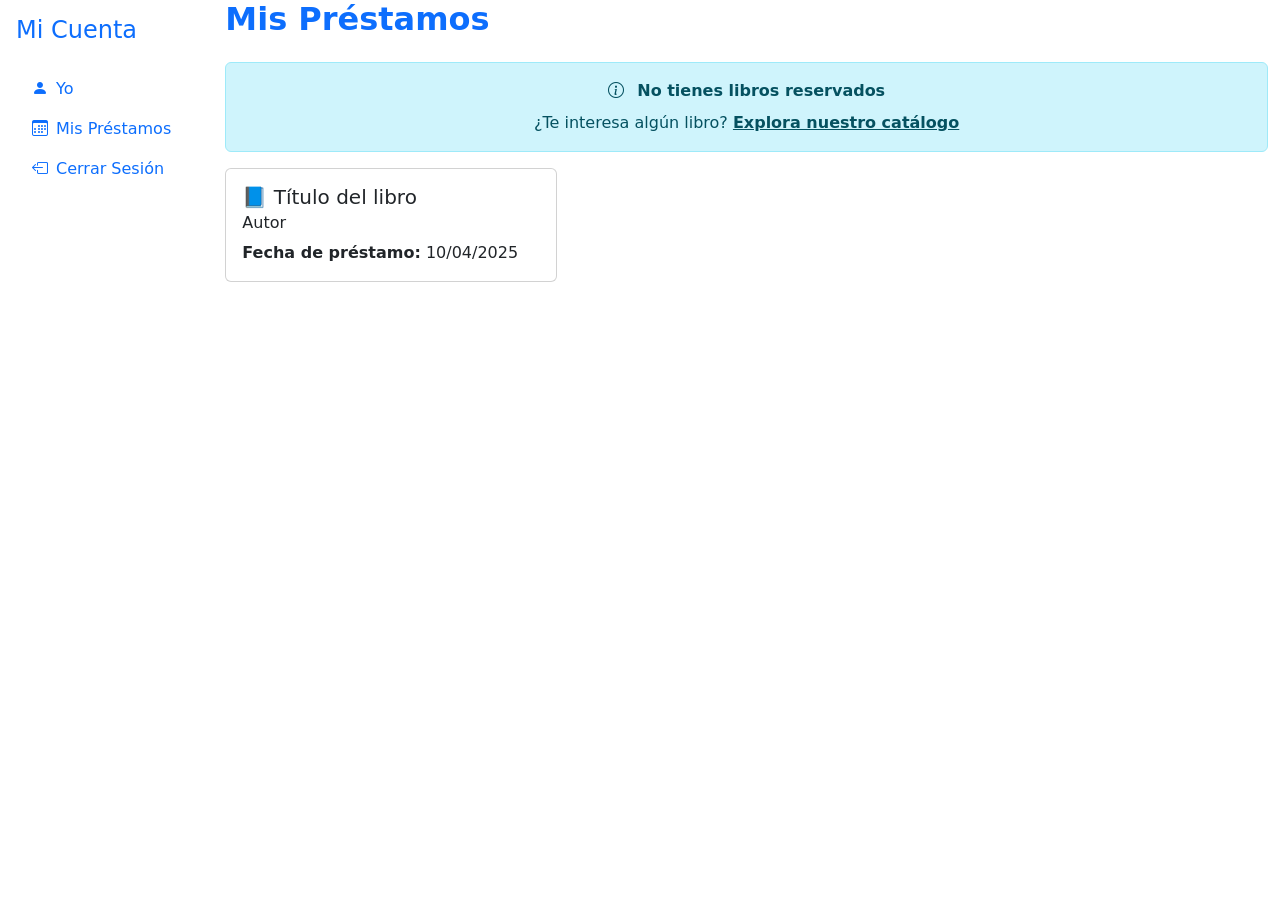
<file: Reserva-libros-back/src/main/resources/templates/MisReservas.html>
<!DOCTYPE html>
<html lang="es">

<head>
    <meta charset="UTF-8">
    <title>Mis Préstamos - Biblioteca</title>
    <meta name="viewport" content="width=device-width, initial-scale=1">
    <!-- Bootstrap & Icons -->
    <link href="https://cdn.jsdelivr.net/npm/bootstrap@5.3.0/dist/css/bootstrap.min.css" rel="stylesheet">
    <link href="https://cdn.jsdelivr.net/npm/bootstrap-icons@1.10.5/font/bootstrap-icons.css" rel="stylesheet">
    <link rel="stylesheet" th:href="@{/css/fragments.css}">
    <link rel="stylesheet" th:href="@{/css/misreservas.css}">
</head>

<body>
    <div th:insert="~{fragments :: header}"></div>


    <div class="container-fluid">
        <div class="row">
            <!-- Sidebar -->
            <div class="col-md-3 col-lg-2 p-3 sidebar">
                <h4 class="text-primary mb-4">Mi Cuenta</h4>
                <ul class="nav flex-column">
                    <li class="nav-item">
                        <a class="nav-link" th:href="@{/tucuenta}"><i class="bi bi-person-fill me-2"></i>Yo</a>
                    </li>
                    <li class="nav-item">
                        <a class="nav-link active" th:href="@{/misreservas}"><i class="bi bi-calendar3 me-2"></i>Mis
                            Préstamos</a>
                    </li>
                    <li class="nav-item">
                        <a class="nav-link" href="#"><i class="bi bi-box-arrow-left me-2"></i>Cerrar Sesión</a>
                    </li>
                </ul>
            </div>

            <!-- Sección de préstamos -->
            <div class="col-md-9 col-lg-10 content-section">
                <h2 class="text-primary fw-bold mb-4">Mis Préstamos</h2>

                <!-- Mostrar si NO hay reservas -->
                <div th:if="${#lists.isEmpty(reservas)}" class="alert alert-info text-center" role="alert">
                    <i class="bi bi-info-circle me-2"></i>
                    <strong>No tienes libros reservados</strong>
                    <p class="mb-0 mt-2">¿Te interesa algún libro? <a th:href="@{/catalogo}" class="alert-link">Explora
                            nuestro catálogo</a></p>
                </div>

                <!-- Mostrar si SÍ hay reservas -->
                <div class="row g-4" th:if="${!#lists.isEmpty(reservas)}">
                    <div class="col-md-6 col-lg-4" th:each="reserva : ${reservas}">
                        <div class="card h-100 p-3">
                            <h5 class="card-title">📘 <span th:text="${reserva.ejemplar.libro.titulo}">Título del
                                    libro</span></h5>
                            <h6 class="card-subtitle mb-2" th:text="${reserva.ejemplar.libro.autor}">Autor</h6>
                            <p class="card-text">
                                <strong>Fecha de préstamo:</strong>
                                <span th:text="${#temporals.format(reserva.fechaReserva, 'dd/MM/yyyy')}">10/04/2025</span>
                            </p>
                        </div>
                    </div>
                </div>

            </div>
        </div>
    </div>
    <div th:insert="~{fragments :: footer}"></div>

    <!-- Bootstrap JS -->
    <script src="https://cdn.jsdelivr.net/npm/bootstrap@5.3.0/dist/js/bootstrap.bundle.min.js"></script>
</body>

</html>
</file>
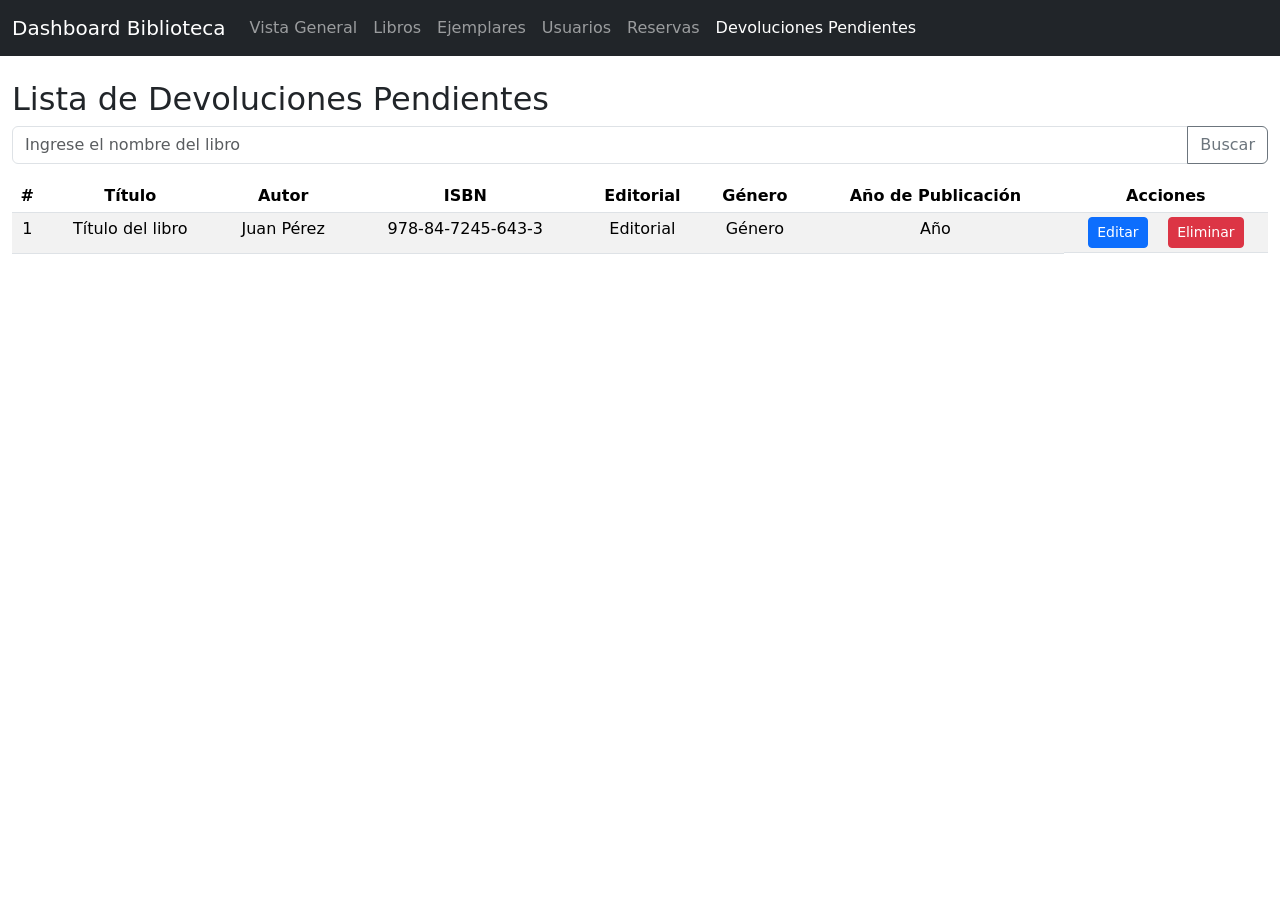
<file: Reserva-libros-back/src/main/resources/templates/pendientes.html>
<!doctype html>
<html lang="en" xmlns:th="http://www.thymeleaf.org">

<head>
    <meta charset="utf-8">
    <meta name="viewport" content="width=device-width, initial-scale=1">
    <title>Dashboard Devoluciones</title>
    <link href="https://cdn.jsdelivr.net/npm/bootstrap@5.3.5/dist/css/bootstrap.min.css" rel="stylesheet"
        integrity="sha384-SgOJa3DmI69IUzQ2PVdRZhwQ+dy64/BUtbMJw1MZ8t5HZApcHrRKUc4W0kG879m7" crossorigin="anonymous">
</head>

<body>
    <nav class="navbar navbar-expand-lg navbar-dark bg-dark mb-2">
        <div class="container-fluid">
            <a class="navbar-brand" th:href="@{/dashboard}">Dashboard Biblioteca</a>
            <button class="navbar-toggler" type="button" data-bs-toggle="collapse" data-bs-target="#navbarNav"
                aria-controls="navbarNav" aria-expanded="false" aria-label="Toggle navigation">
                <span class="navbar-toggler-icon"></span>
            </button>
            <div class="collapse navbar-collapse" id="navbarNav">
                <ul class="navbar-nav">
                    <li class="nav-item">
                        <a class="nav-link" aria-current="page" th:href="@{/dashboard}">Vista General</a>
                    </li>
                    <li class="nav-item">
                        <a class="nav-link" th:href="@{/dashboard/libros}">Libros</a>
                    </li>
                    <li class="nav-item">
                        <a class="nav-link" th:href="@{/dashboard/ejemplares}">Ejemplares</a>
                    </li>
                    <li class="nav-item">
                        <a class="nav-link" th:href="@{/dashboard/usuarios}">Usuarios</a>
                    </li>
                    <li class="nav-item">
                        <a class="nav-link" th:href="@{/dashboard/reservas}">Reservas</a>
                    </li>
                    <li class="nav-item">
                        <a class="nav-link active" th:href="@{/dashboard/pendientes}">Devoluciones Pendientes</a>
                    </li>
                </ul>
            </div>
        </div>
    </nav>
    <div class="container-fluid">
        <div class="row mt-4">
            <h2>Lista de Devoluciones Pendientes</h2>
            <!-- Formulario de Búsqueda -->
            <form th:action="@{/}" method="GET" class="mb-3">
                <div class="input-group">
                    <input type="text" class="form-control" name="nombreLibro"
                        placeholder="Ingrese el nombre del libro">
                    <button class="btn btn-outline-secondary" type="submit">Buscar</button>
                </div>
            </form>

            <div class="table-responsive">
                <table class="table table-striped table-sm">
                    <thead>
                        <tr>
                            <th class="text-center">#</th>
                            <th class="text-center">Título</th>
                            <th class="text-center">Autor</th>
                            <th class="text-center">ISBN</th>
                            <th class="text-center">Editorial</th>
                            <th class="text-center">Género</th>
                            <th class="text-center">Año de Publicación</th>
                            <th class="text-center">Acciones</th>
                        </tr>
                    </thead>
                    <tbody>
                        <tr>
                            <td class="text-center">1</td>
                            <td class="text-center">Título del libro</td>
                            <td class="text-center">Juan Pérez</td>
                            <td class="text-center">978-84-7245-643-3</td>
                            <td class="text-center">Editorial</td>
                            <td class="text-center">Género</td>
                            <td class="text-center">Año</td>
                            <td class="d-flex justify-content-evenly">
                                <a class="btn btn-primary btn-sm">Editar</a>
                                <a class="btn btn-danger btn-sm"
                                    onclick="return confirm('¿Está seguro de que desea eliminar este libro?');">Eliminar</a>
                            </td>
                        </tr>
                    </tbody>
                </table>
            </div>
        </div>
    </div>

    <script src="https://cdn.jsdelivr.net/npm/bootstrap@5.3.5/dist/js/bootstrap.bundle.min.js"
        integrity="sha384-k6d4wzSIapyDyv1kpU366/PK5hCdSbCRGRCMv+eplOQJWyd1fbcAu9OCUj5zNLiq"
        crossorigin="anonymous"></script>
</body>

</html>
</file>
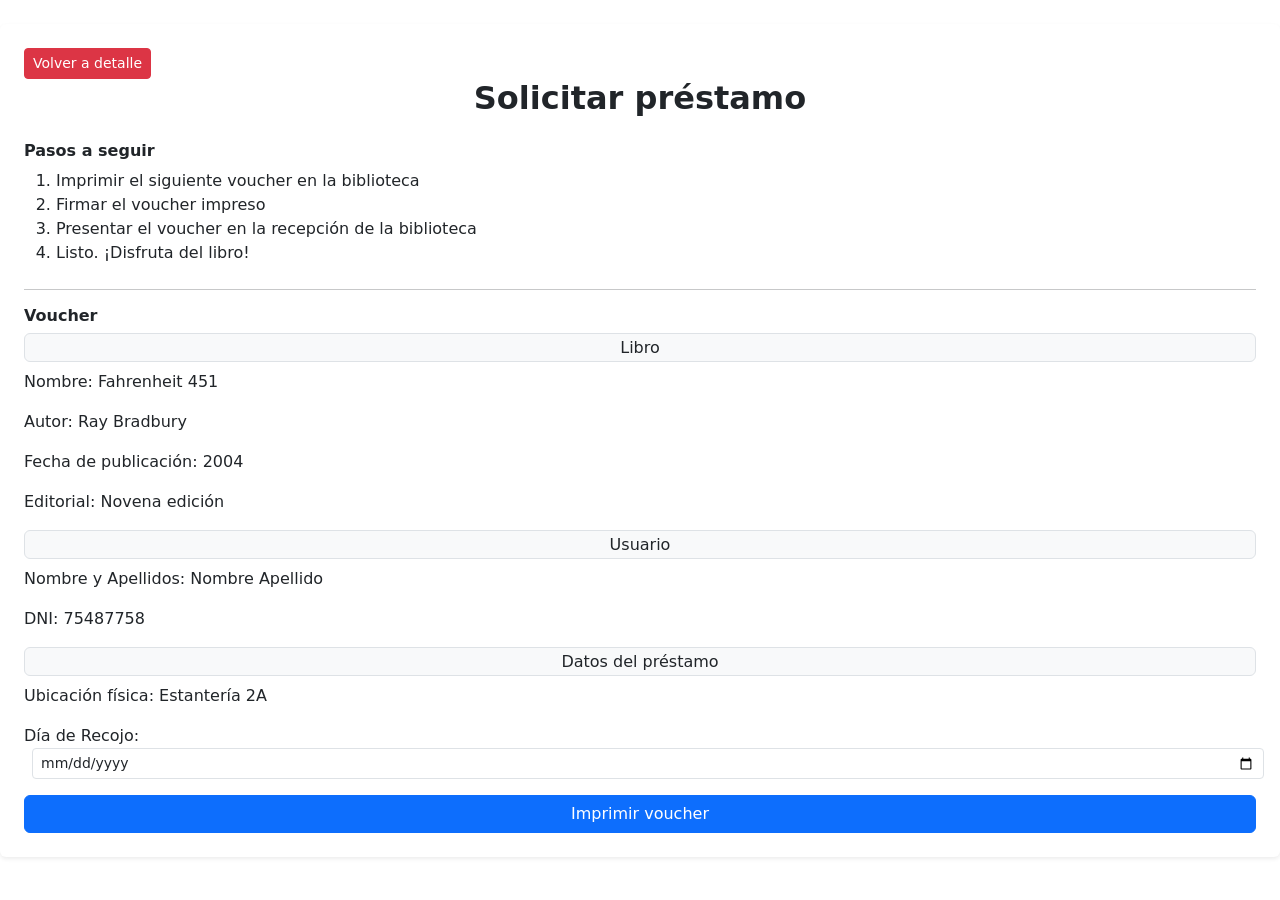
<file: Reserva-libros-back/src/main/resources/templates/prestamo.html>
<!DOCTYPE html>
<html xmlns:th="http://www.thymeleaf.org">

<head>
    <meta charset="UTF-8">
    <meta name="viewport" content="width=device-width, initial-scale=1.0">
    <title>Pagina Principal</title>
    <link href="https://cdn.jsdelivr.net/npm/bootstrap@5.3.5/dist/css/bootstrap.min.css" rel="stylesheet"
        integrity="sha384-SgOJa3DmI69IUzQ2PVdRZhwQ+dy64/BUtbMJw1MZ8t5HZApcHrRKUc4W0kG879m7" crossorigin="anonymous">
    <link href="https://cdn.jsdelivr.net/npm/bootstrap-icons@1.10.5/font/bootstrap-icons.css" rel="stylesheet">
    <link rel="stylesheet" th:href="@{/css/fragments.css}">
    <link rel="stylesheet" th:href="@{/css/prestamo.css}">
</head>

<body>
    <!-- Incluir el encabezado -->
    <div th:insert="~{fragments :: header}"></div>

    <div class="voucher-container mx-auto bg-white p-4 rounded shadow-sm mt-4">
        <a th:href="@{/detalle/{slug}(slug=${libro.slug})}" class="btn btn-danger btn-sm">Volver a detalle</a>

        <h2 class="mb-4 fw-bold text-center">Solicitar préstamo</h2>

        <h6 class="fw-bold">Pasos a seguir</h6>
        <ol class="mb-4">
            <li>Imprimir el siguiente voucher en la biblioteca</li>
            <li>Firmar el voucher impreso</li>
            <li>Presentar el voucher en la recepción de la biblioteca</li>
            <li>Listo. ¡Disfruta del libro!</li>
        </ol>

        <hr>

        <h6 class="fw-bold">Voucher</h6>

        <div class="mb-3 info-block">
            <h6 class="bg-light text-dark text-center py-1 border rounded">Libro</h6>
            <p>Nombre: <span th:text="${libro.titulo}">Fahrenheit 451</span></p>
            <p>Autor: <span th:text="${libro.autor}">Ray Bradbury</span></p>
            <p>Fecha de publicación: <span th:text="${libro.fechaPublicacion}">2004</span></p>
            <p>Editorial: <span th:text="${libro.editorial}">Novena edición</span></p>
        </div>

        <div class="mb-3 info-block">
            <h6 class="bg-light text-dark text-center py-1 border rounded">Usuario</h6>
            <p>Nombre y Apellidos: <span th:text="${usuario.nombres + ' ' + usuario.apellidos}">Nombre Apellido</span>
            </p>
            <p>DNI: <span th:text="${usuario.dni}">75487758</span></p>
        </div>

        <form th:action="@{/dashboard/reservas/guardar}" method="post" th:object="${reserva}">
            <input type="hidden" th:if="${reserva.id}" th:field="*{id}">
            <input type="hidden" name="usuarioId" th:value="${usuario.id}" />
            <input type="hidden" name="ejemplarId" th:value="${ejemplar.id}" />
            <div class="mb-3 info-block">
                <h6 class="bg-light text-dark text-center py-1 border rounded">Datos del préstamo</h6>
                <p>Ubicación física: <span>Estantería <span th:text="${ejemplar.ubicacion}">2A</span></span></p>
                <p>
                    Día de Recojo:
                    <input type="date" name="fechaRecojo" class="form-control form-control-sm ms-2" required>
                </p>
            </div>

            <div class="text-center">
                <button type="submit" class="btn btn-primary w-100">Imprimir voucher</button>
            </div>
        </form>
    </div>

    <!-- Incluir el pie de página -->
    <div th:insert="~{fragments :: footer}"></div>
    <script src="https://cdn.jsdelivr.net/npm/bootstrap@5.3.5/dist/js/bootstrap.bundle.min.js"
        integrity="sha384-k6d4wzSIapyDyv1kpU366/PK5hCdSbCRGRCMv+eplOQJWyd1fbcAu9OCUj5zNLiq"
        crossorigin="anonymous"></script>
</body>

</html>
</file>
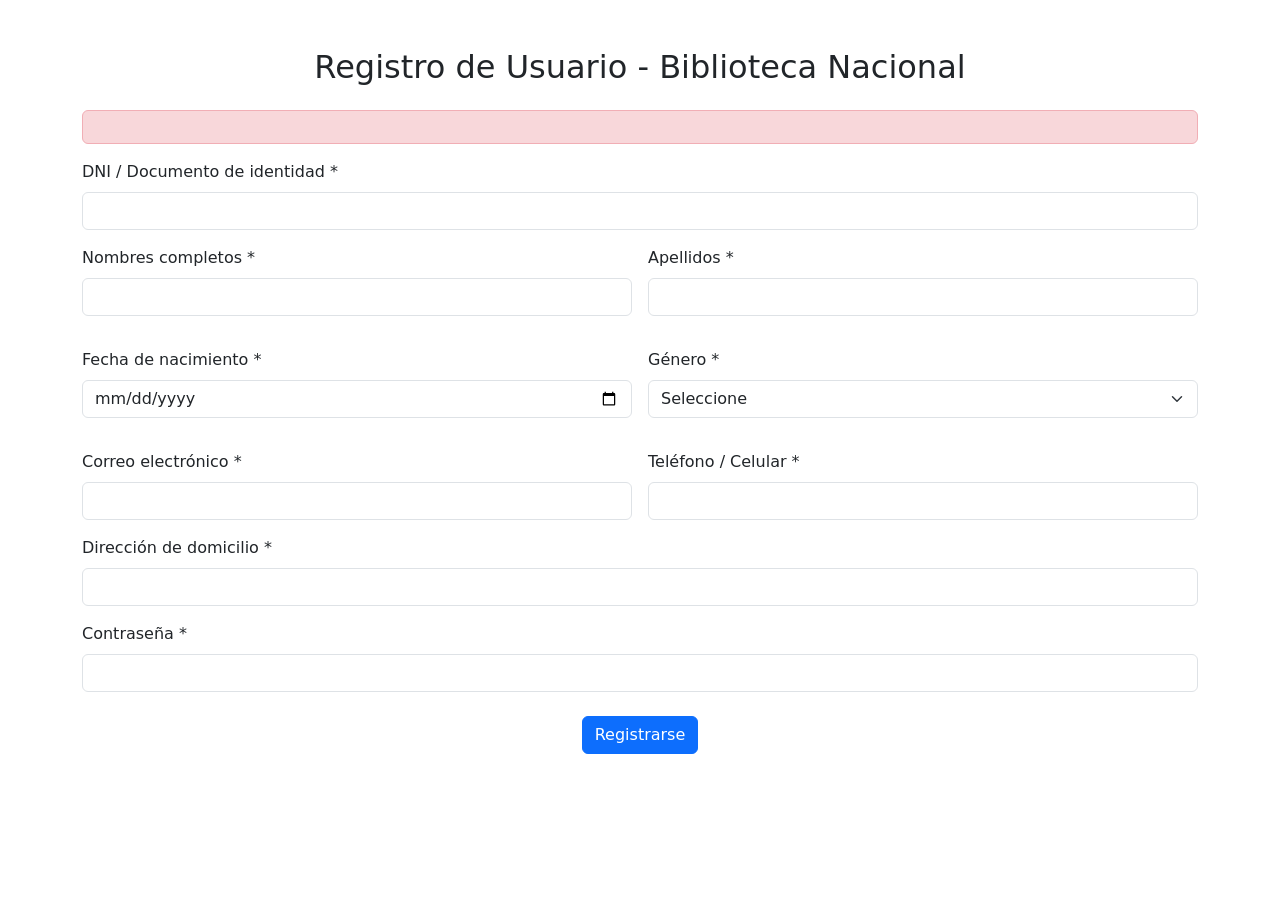
<file: Reserva-libros-back/src/main/resources/templates/registrar.html>
<!DOCTYPE html>
<html xmlns:th="http://www.thymeleaf.org">

<head>
    <meta charset="UTF-8" />
    <meta name="viewport" content="width=device-width, initial-scale=1" />
    <title>Registro de Usuario - Biblioteca Nacional</title>
    <link href="https://cdn.jsdelivr.net/npm/bootstrap@5.3.5/dist/css/bootstrap.min.css" rel="stylesheet"
        integrity="sha384-SgOJa3DmI69IUzQ2PVdRZhwQ+dy64/BUtbMJw1MZ8t5HZApcHrRKUc4W0kG879m7" crossorigin="anonymous" />
    <link href="https://cdn.jsdelivr.net/npm/bootstrap-icons@1.10.5/font/bootstrap-icons.css" rel="stylesheet" />
    <link rel="stylesheet" th:href="@{/css/fragments.css}" />
    <link rel="stylesheet" th:href="@{/css/registro.css}" />
</head>

<body>
    <!-- Encabezado -->
    <div th:insert="~{fragments :: header}"></div>

    <div class="form-container container mt-5">
        <h2 class="mb-4 text-center">Registro de Usuario - Biblioteca Nacional</h2>

        <!-- Mostrar error si existe -->
        <div th:if="${error}" class="alert alert-danger" th:text="${error}"></div>

        <form th:action="@{/registrar}" th:object="${usuario}" method="post" novalidate>
            <!-- DNI -->
            <div class="mb-3">
                <label for="dni" class="form-label">DNI / Documento de identidad *</label>
                <input type="text" id="dni" class="form-control" th:field="*{dni}" required />
            </div>

            <!-- Nombres y Apellidos -->
            <div class="row g-3">
                <div class="col-md-6">
                    <label for="nombres" class="form-label">Nombres completos *</label>
                    <input type="text" id="nombres" class="form-control" th:field="*{nombres}" required />
                </div>
                <div class="col-md-6">
                    <label for="apellidos" class="form-label">Apellidos *</label>
                    <input type="text" id="apellidos" class="form-control" th:field="*{apellidos}" required />
                </div>
            </div>

            <!-- Fecha de nacimiento y Género -->
            <div class="row g-3 mt-3">
                <div class="col-md-6">
                    <label for="fechaNacimiento" class="form-label">Fecha de nacimiento *</label>
                    <input type="date" id="fechaNacimiento" class="form-control" th:field="*{fechaNacimiento}"
                        required />
                </div>
                <div class="col-md-6">
                    <label for="genero" class="form-label">Género *</label>
                    <select id="genero" class="form-select" th:field="*{genero}" required>
                        <option value="">Seleccione</option>
                        <option value="masculino">Masculino</option>
                        <option value="femenino">Femenino</option>
                        <option value="otro">Otro</option>
                    </select>
                </div>
            </div>

            <!-- Correo (username) y Teléfono -->
            <div class="row g-3 mt-3">
                <div class="col-md-6">
                    <label for="username" class="form-label">Correo electrónico *</label>
                    <input type="email" id="username" class="form-control" th:field="*{username}" required />
                </div>
                <div class="col-md-6">
                    <label for="telefono" class="form-label">Teléfono / Celular *</label>
                    <input type="tel" id="telefono" class="form-control" th:field="*{telefono}" required />
                </div>
            </div>

            <!-- Dirección -->
            <div class="mb-3 mt-3">
                <label for="direccion" class="form-label">Dirección de domicilio *</label>
                <input type="text" id="direccion" class="form-control" th:field="*{direccion}" required />
            </div>

            <!-- Contraseña -->
            <div class="mb-3 mt-3">
                <label for="password" class="form-label">Contraseña *</label>
                <input type="password" id="password" class="form-control" th:field="*{password}" required />
            </div>

            <!-- Botón de registro -->
            <div class="text-center mt-4">
                <button type="submit" class="btn btn-primary">Registrarse</button>
            </div>
        </form>
    </div>

    <!-- Pie de página -->
    <div th:insert="~{fragments :: footer}"></div>

    <script src="https://cdn.jsdelivr.net/npm/bootstrap@5.3.5/dist/js/bootstrap.bundle.min.js"
        integrity="sha384-k6d4wzSIapyDyv1kpU366/PK5hCdSbCRGRCMv+eplOQJWyd1fbcAu9OCUj5zNLiq"
        crossorigin="anonymous"></script>
</body>

</html>
</file>
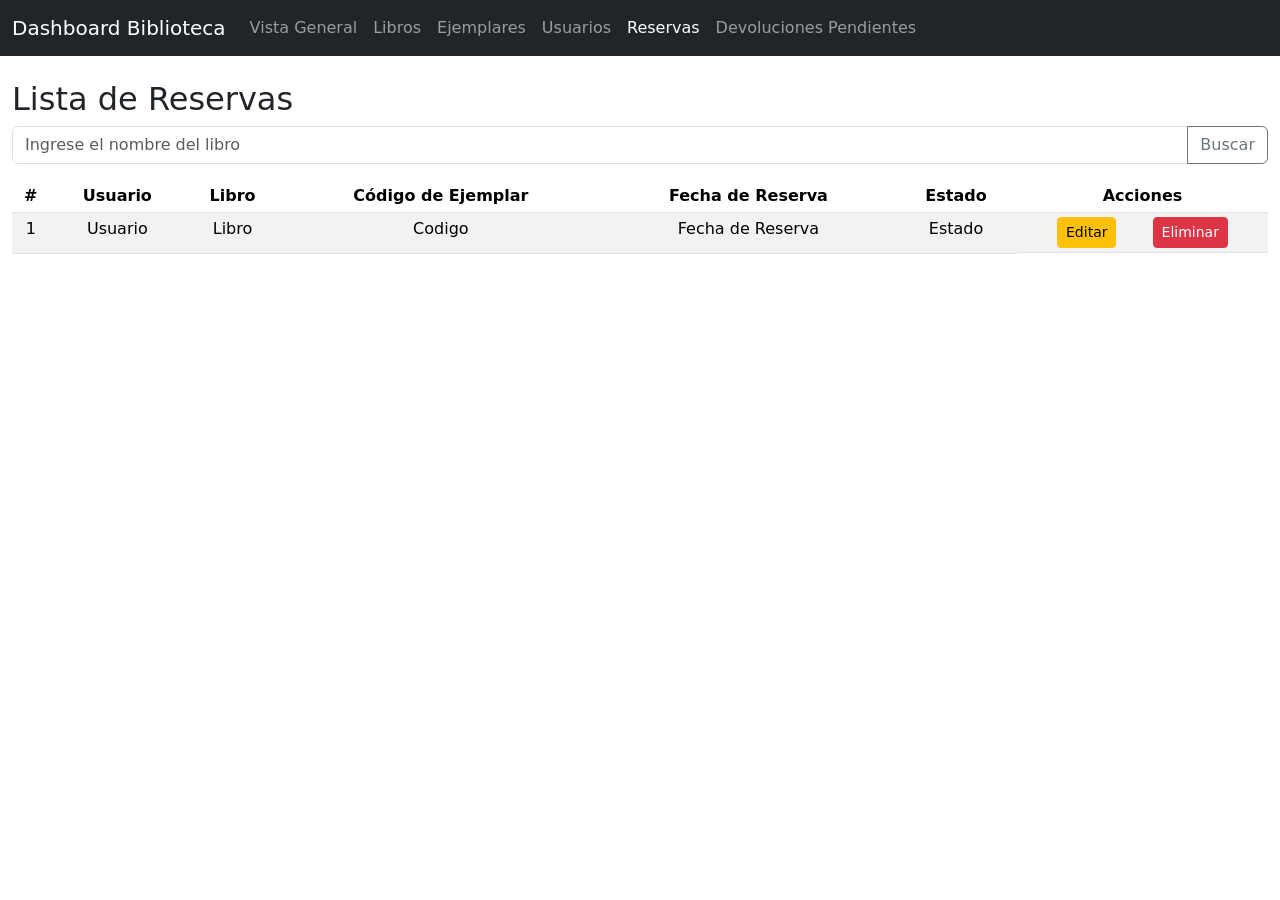
<file: Reserva-libros-back/src/main/resources/templates/reservas.html>
<!doctype html>
<html lang="en" xmlns:th="http://www.thymeleaf.org">

<head>
    <meta charset="utf-8">
    <meta name="viewport" content="width=device-width, initial-scale=1">
    <title>Dashboard Reservas</title>
    <link href="https://cdn.jsdelivr.net/npm/bootstrap@5.3.5/dist/css/bootstrap.min.css" rel="stylesheet"
        integrity="sha384-SgOJa3DmI69IUzQ2PVdRZhwQ+dy64/BUtbMJw1MZ8t5HZApcHrRKUc4W0kG879m7" crossorigin="anonymous">
</head>

<body>
    <nav class="navbar navbar-expand-lg navbar-dark bg-dark mb-2">
        <div class="container-fluid">
            <a class="navbar-brand" th:href="@{/dashboard}">Dashboard Biblioteca</a>
            <button class="navbar-toggler" type="button" data-bs-toggle="collapse" data-bs-target="#navbarNav"
                aria-controls="navbarNav" aria-expanded="false" aria-label="Toggle navigation">
                <span class="navbar-toggler-icon"></span>
            </button>
            <div class="collapse navbar-collapse" id="navbarNav">
                <ul class="navbar-nav">
                    <li class="nav-item">
                        <a class="nav-link" aria-current="page" th:href="@{/dashboard}">Vista General</a>
                    </li>
                    <li class="nav-item">
                        <a class="nav-link" th:href="@{/dashboard/libros}">Libros</a>
                    </li>
                    <li class="nav-item">
                        <a class="nav-link" th:href="@{/dashboard/ejemplares}">Ejemplares</a>
                    </li>
                    <li class="nav-item">
                        <a class="nav-link" th:href="@{/dashboard/usuarios}">Usuarios</a>
                    </li>
                    <li class="nav-item">
                        <a class="nav-link active" th:href="@{/dashboard/reservas}">Reservas</a>
                    </li>
                    <li class="nav-item">
                        <a class="nav-link" th:href="@{/dashboard/pendientes}">Devoluciones Pendientes</a>
                    </li>
                </ul>
            </div>
        </div>
    </nav>
    <div class="container-fluid">
        <div class="row mt-4">
            <h2>Lista de Reservas</h2>
            <!-- Formulario de Búsqueda -->
            <form th:action="@{/}" method="GET" class="mb-3">
                <div class="input-group">
                    <input type="text" class="form-control" name="nombreLibro"
                        placeholder="Ingrese el nombre del libro">
                    <button class="btn btn-outline-secondary" type="submit">Buscar</button>
                </div>
            </form>

            <div class="table-responsive">
                <table class="table table-striped table-sm">
                    <thead>
                        <tr>
                            <th class="text-center">#</th>
                            <th class="text-center">Usuario</th>
                            <th class="text-center">Libro</th>
                            <th class="text-center">Código de Ejemplar</th>
                            <th class="text-center">Fecha de Reserva</th>
                            <th class="text-center">Estado</th>
                            <th class="text-center">Acciones</th>
                        </tr>
                    </thead>
                    <tbody>
                        <tr th:each="reserva,iterStat : ${reservas}">
                            <td class="text-center" th:text="${iterStat.index+1}">1</td>
                            <td class="text-center" th:text="${reserva.user.username}">Usuario</td>
                            <td class="text-center" th:text="${reserva.ejemplar.libro.titulo}">Libro</td>
                            <td class="text-center" th:text="${reserva.ejemplar.codigoEjemplar}">Codigo</td>
                            <td class="text-center" th:text="${#temporals.format(reserva.fechaReserva, 'dd/MM/yyyy')}">
                                Fecha de Reserva</td>
                            <td class="text-center" th:text="${reserva.estado}">Estado</td>
                            <td class="d-flex justify-content-evenly">
                                <button class="btn btn-warning btn-sm" data-bs-toggle="modal"
                                    >Editar</button>
                                <a class="btn btn-danger btn-sm"
                                    onclick="return confirm('¿Está seguro de que desea eliminar este ejemplar?');">Eliminar</a>
                            </td>
                        </tr>
                    </tbody>
                </table>
            </div>
        </div>
    </div>

    <script src="https://cdn.jsdelivr.net/npm/bootstrap@5.3.5/dist/js/bootstrap.bundle.min.js"
        integrity="sha384-k6d4wzSIapyDyv1kpU366/PK5hCdSbCRGRCMv+eplOQJWyd1fbcAu9OCUj5zNLiq"
        crossorigin="anonymous"></script>
</body>

</html>
</file>
